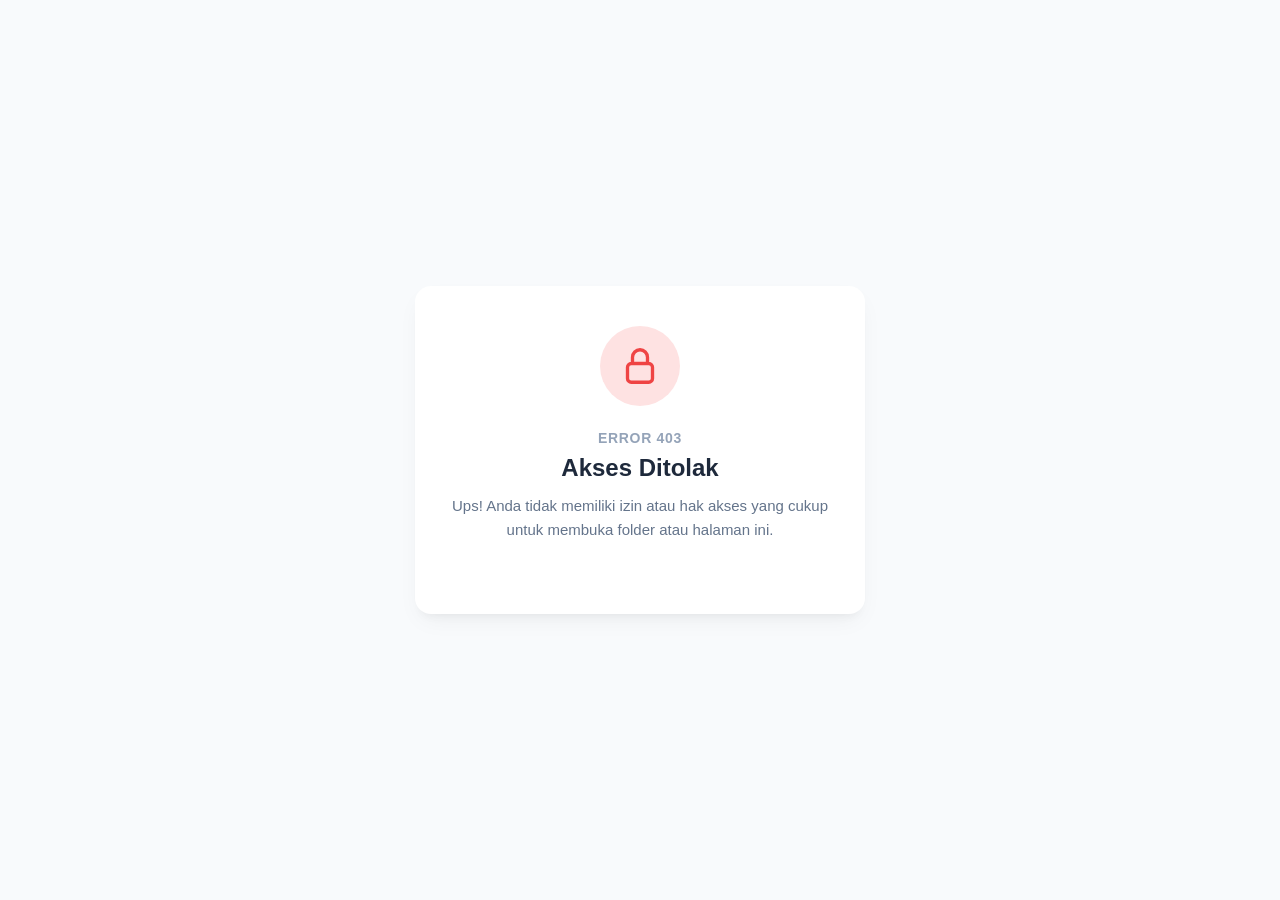
<file: assets/index.html>
<!DOCTYPE html>
<html lang="id">
<head>
    <meta charset="UTF-8">
    <meta name="viewport" content="width=device-width, initial-scale=1.0">
    <title>403 Forbidden - Akses Ditolak</title>
    <style>
        * {
            box-sizing: border-box;
            margin: 0;
            padding: 0;
        }

        body {
            font-family: 'Segoe UI', Roboto, Helvetica, Arial, sans-serif;
            background-color: #f8fafc;
            color: #334155;
            display: flex;
            align-items: center;
            justify-content: center;
            min-height: 100vh;
            padding: 20px;
        }

        .error-container {
            text-align: center;
            background: #ffffff;
            padding: 40px 30px;
            border-radius: 16px;
            box-shadow: 0 10px 25px -5px rgba(0, 0, 0, 0.05), 0 8px 10px -6px rgba(0, 0, 0, 0.05);
            max-width: 450px;
            width: 100%;
        }

        .icon-wrapper {
            width: 80px;
            height: 80px;
            background-color: #fee2e2;
            color: #ef4444;
            border-radius: 50%;
            display: flex;
            align-items: center;
            justify-content: center;
            margin: 0 auto 24px;
        }

        .icon-wrapper svg {
            width: 40px;
            height: 40px;
        }

        h1 {
            font-size: 24px;
            font-weight: 700;
            color: #1e293b;
            margin-bottom: 12px;
        }

        .error-code {
            font-size: 14px;
            font-weight: 600;
            color: #94a3b8;
            text-transform: uppercase;
            letter-spacing: 0.05em;
            margin-bottom: 8px;
        }

        p {
            font-size: 15px;
            color: #64748b;
            line-height: 1.6;
            margin-bottom: 32px;
        }

        .btn-back {
            display: inline-block;
            background-color: #4f46e5;
            color: #ffffff;
            text-decoration: none;
            padding: 12px 24px;
            border-radius: 8px;
            font-weight: 500;
            font-size: 15px;
            transition: background-color 0.2s ease, transform 0.1s ease;
        }

        .btn-back:hover {
            background-color: #4338ca;
        }

        .btn-back:active {
            transform: scale(0.98);
        }
    </style>
</head>
<body>

    <div class="error-container">
        <div class="icon-wrapper">
            <svg xmlns="http://www.w3.org/2000/svg" fill="none" viewBox="0 0 24 24" stroke-width="2" stroke="currentColor">
                <path stroke-linecap="round" stroke-linejoin="round" d="M16.5 10.5V6.75a4.5 4.5 0 10-9 0v3.75m-.75 11.25h10.5a2.25 2.25 0 002.25-2.25v-6.75a2.25 2.25 0 00-2.25-2.25H6.75a2.25 2.25 0 00-2.25 2.25v6.75a2.25 2.25 0 002.25 2.25z" />
            </svg>
        </div>

        <div class="error-code">Error 403</div>
        <h1>Akses Ditolak</h1>
        <p>Ups! Anda tidak memiliki izin atau hak akses yang cukup untuk membuka folder atau halaman ini.</p>
         
    </div>

</body>
</html>
</file>
